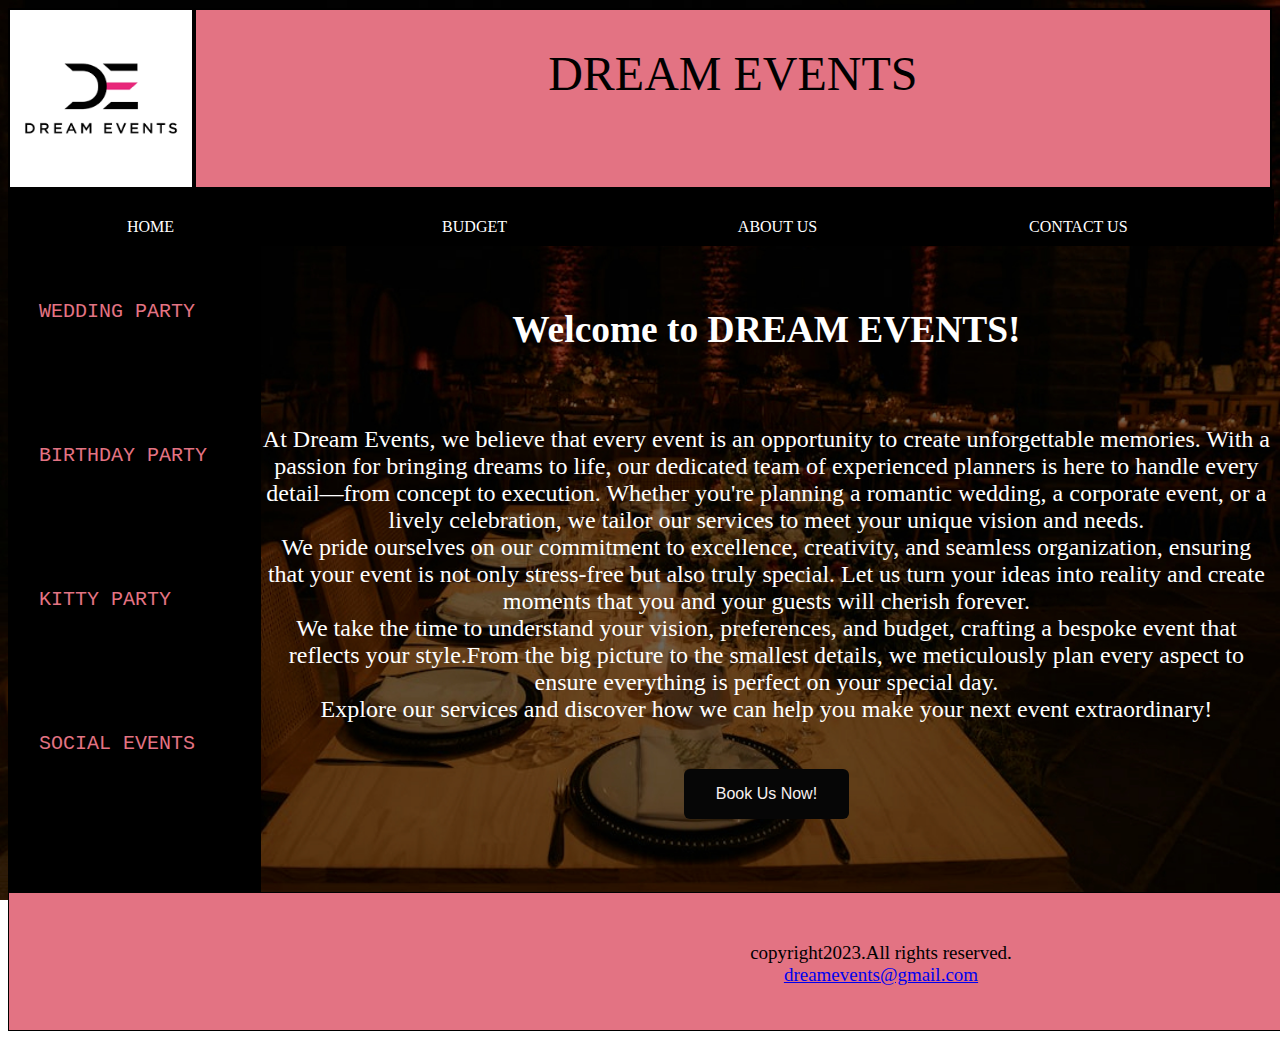
<file: index.html>
<html>
<head>
<title>
new1
</title>

<meta name="viewport" content="width=device-width, initial-scale=1.0">
<style>

div.scrollmenu
 {
  background-color: black;
  overflow: auto;
  white-space:pre;
}

div.scrollmenu a 
{
  display: inline-block;
  color: white;
  text-align: center;
  padding: 10px;
  text-decoration: none;
}

div.scrollmenu a:hover 
{
  background-color:#e37383;
  color:black;
}

div.ABC
 {
  background-color: BLACK;
  overflow: auto;
  white-space: pre;
}

div.ABC a 
{
 
  color: white;
  text-align: center;
  padding: 7px;
  text-decoration: none;
}

div.ABC a:hover 
{
  background-color: gray;
}
footer {
  text-align: center;
  padding-top: 25px;
  padding-left: 240px;
  padding-bottom: 25px;
  padding-right: 22px;
  background-color: #e37383;
  color: Black;
  border:1px solid black;
  width:100%;
  font-size: 19px;
  margin:auto;
}
body {
  background-image: url('party.jpeg');
  background-repeat: no-repeat;
  background-attachment: fixed;
  background-size: 100% 100%;
}
.button {
  background-color: #04AA6D; /* Green */
  border: none;
  color: white;
  padding: 16px 32px;
  text-align: center;
  text-decoration: none;
  display: inline-block;
  font-size: 16px;
  margin: 4px 2px;
  transition-duration: 0.4s;
  cursor: pointer;
}

.button1 {
  background-color: rgb(6, 6, 6); 
  color: rgb(247, 240, 240); 
  border-radius: 6px;
  
}

.button1:hover {
  background-color:#e37383;
  ;
  color: rgb(6, 6, 6);
}
.animated-text {
    animation: fadeIn 5s;
  }
  @keyframes fadeIn {
    from { opacity: 0; }
    to { opacity: 1; }
  }   
</style>
 
</head>
<body>


          
		  <div style="height:100%;width:100%; margin:auto;">
		         
				 
				 <div style="border:2px solid black;background-color:#E37383;height:20%;width:85%;float:right;">
				 <br><br><center><font face= "Luminari" size=10px> DREAM EVENTS  </font> </CENTER>
				 
		          </div>
				  
				  <div style="border:2px solid black;background-color:black;height:20%;width:25%;">
				 <img src="de.png" width=57.5% height=100%>
				  </div>
		   
		          <div style="border:1px solid black;background-color:YELLOW;height:5%;width:100%;">
				  
<div class="scrollmenu"> 
<a class="active" href="index.html">                           HOME                                  </a><a href="budget.html">                            BUDGET                           </a><a href="aboutus.html">                          ABOUT US                         </a><a href="contact.html">                       CONTACT US                      </a>
</div>				    
			  
				  
				  
                 </DIV>
				 
            <div style=";height:80%;width:80%;float:right;"> 
			<br><br>
			<font size=6 color=white><p> <center><h3 class="animated-text">Welcome to DREAM EVENTS!</h3><br></font><font size=5px color= white>
At Dream Events, we believe that every event is an opportunity to create unforgettable memories. With a passion for bringing dreams to life, our dedicated team of experienced planners is here to handle every detail—from concept to execution. Whether you're planning a romantic wedding, a corporate event, or a lively celebration, we tailor our services to meet your unique vision and needs.
<br>
We pride ourselves on our commitment to excellence, creativity, and seamless organization, ensuring that your event is not only stress-free but also truly special. Let us turn your ideas into reality and create moments that you and your guests will cherish forever.

	<br>
                We take the time to understand your vision, preferences, and budget, crafting a bespoke event that reflects your style.From the big picture to the smallest details, we meticulously plan every aspect to ensure everything is perfect on your special day.
                <br>
Explore our services and discover how we can help you make your next event extraordinary!
</P></font><br>
<button class="button button1" onclick="location.href='contact.html';">Book Us Now!</button>
</center>
            </div>
                
       
        <div CLASS="ABC" style="height:75%;width:20%;">
           <font size=5>
<pre><A HREF="wed.html" class="wed;" style="color:#E37383">  WEDDING PARTY</A></PRE><BR><br>
<PRE><A HREF="birthday.html" style="color:#E37383 ">  BIRTHDAY PARTY</A></PRE><BR><br>
<PRE><A HREF="kitty.html" style="color: #E37383">  KITTY PARTY</A></PRE><BR><br>
<PRE><A HREF="social.html" style="color: #E37383">  SOCIAL EVENTS</A></PRE><BR><br></font>
    </div>

  </div>            
       

<footer>
  <center><p>copyright2023.All rights reserved.<br>
  <a href="#">dreamevents@gmail.com</a></p></center>
</footer>
</div>

</body>

</html>
</file>
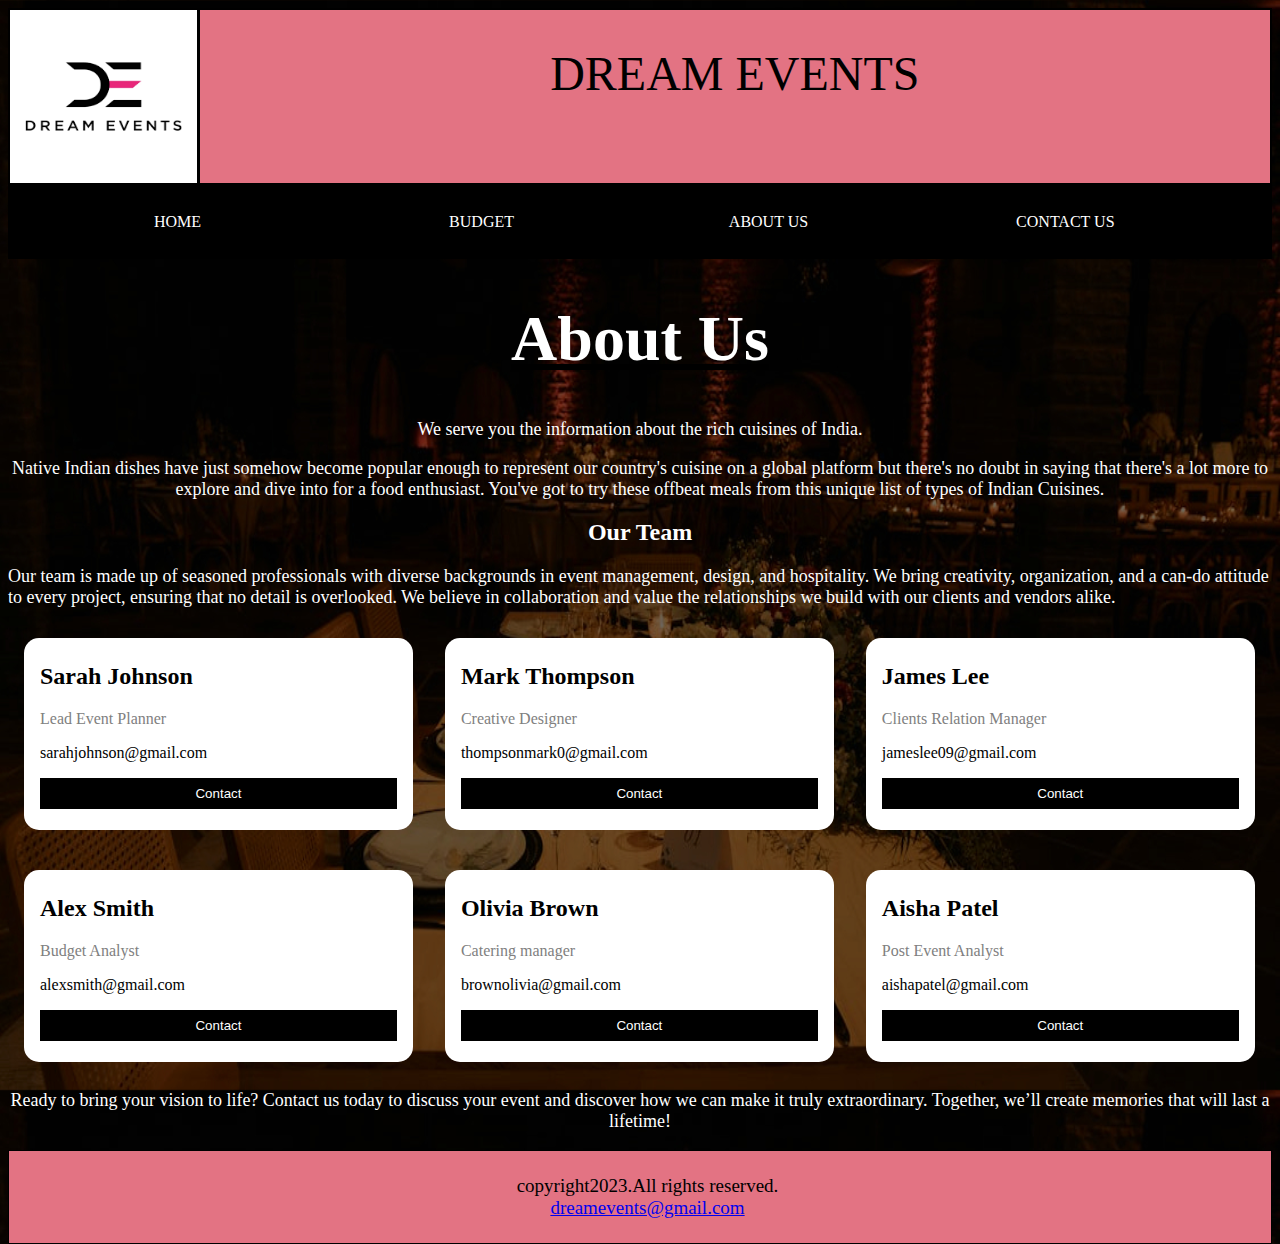
<file: aboutus.html>
<html>
<head>
<meta name="viewport" content="width=device-width, initial-scale=1">
<style>
  div.scrollmenu
 {
  background-color: black;
  overflow: auto;
  white-space: pre;
}

div.scrollmenu a 
{
  display: inline-block;
  color: white;
  text-align: center;
  padding: 10px;
  text-decoration: none;
}

div.scrollmenu a:hover 
{
  background-color:#e37383;
  color:black;
}

footer {
  text-align: center;
  padding-top: 5px;
  padding-left: 20px;
  padding-bottom: 5px;
  padding-right: 5px;
  background-color: #e37383;
  color: Black;
  border:1px solid black;
  width:100%;
  font-size: 19px;
}

html {
  box-sizing: border-box;
}

*, *:before, *:after {
  box-sizing: inherit;
}

.column {
  float: left;
  width: 33.3%;
  margin-bottom: 16px;
  padding: 4px 8px;
}

.card {
  
  margin: 8px;
}



.container {
  padding: 5px 16px;
  border-radius: 15px;
}

.container:hover{
    transform: translateY(-10px); /* Move card up */
   
}
}

.container::after, .row::after {
  content: "";
  clear: both;
  display: table;
}

.title {
  color: grey;
}

.button {
  border: none;
  outline: 0;
  display: inline-block;
  padding: 8px;
  color:white;
  background-color: black;
  text-align: center;
  cursor: pointer;
  width: 100%;
}

.button:hover {
  background-color: grey;
}

@media screen and (max-width: 650px) {
  .column {
    width: 100%;
    display: block;
  }
}
.animated-text {
    animation: fadeIn 5s;
  }
  @keyframes fadeIn {
    from { opacity: 0; }
    to { opacity: 1; }
  }
</style>
</head>
<body style="background-image: url('party.jpeg');background-size: 100% 100%; ">
  <div style=";height:100%;width:100%; margin:auto;">
		         
				 
    <div style="border:2px solid black;background-color:#E37383;height:20%;width:85%;float:right;">
    <br><br><center><font face= "Luminari" size=10px> DREAM EVENTS  </font> </CENTER>
    
         </div>
     
       <div style="border:2px solid black;background-color:black;height:20%;width:25%;">
				 <img src="de.png" width=60% height=100%>
     </div>
  
				  
     <div class="scrollmenu"> 
        <a class="active" href="index.html">                          HOME                                </a><a href="budget.html">                         BUDGET                        </a><a href="feedback.html">                         ABOUT US                       </a><a href="contact.html">                        CONTACT US                       </a>
        </div> 
			
<div class="about-section">
<center><u><font size=6 color=white><h1 class="animated-text">About Us </h1></font></u>
<font color=white size=4px>  <p>We serve you the information about the rich cuisines of India.</p>
  <p>Native Indian dishes have just somehow become popular enough to represent our country's cuisine on a global platform but there's no doubt in saying that there's a lot more to explore and dive into for a food enthusiast.  You've got to try these offbeat meals from this unique list of types of Indian Cuisines.</p>
</div></font>
<font color=white><h2 style="text-align:center" >Our Team</h2></font>
<font color=white size= 4px><p>Our team is made up of seasoned professionals with diverse backgrounds in event management, design, and hospitality. We bring creativity, organization, and a can-do attitude to every project, ensuring that no detail is overlooked. We believe in collaboration and value the relationships we build with our clients and vendors alike.</p></font>
<div class="row" >
  <div class="column">
    <div class="card">
      
      <div class="container" style="background-color:white;">
        <h2>Sarah Johnson </h2>
        <p class="title">Lead Event Planner</p>
        
        <p>sarahjohnson@gmail.com</p>
        <p><button class="button">Contact</button></p>
      </div>
    </div>
  </div>

  <div class="column">
    <div class="card">
     
      <div class="container" style="background-color:white;">
        <h2>Mark Thompson</h2>
        <p class="title">Creative Designer</p>
        
        <p>thompsonmark0@gmail.com</p>
        <p><button class="button">Contact</button></p>
      </div>
    </div>
  </div>
  
  <div class="column">
    <div class="card">
    
      <div class="container" style="background-color:white;">
        <h2>James Lee</h2>
        <p class="title">Clients Relation Manager</p>
        
        <p>jameslee09@gmail.com</p>
        <p><button class="button">Contact</button></p>
      </div>
    </div>
  </div>
    <div class="column">
    <div class="card">
     
      <div class="container" style="background-color:white;">
        <h2>Alex Smith</h2>
        <p class="title">Budget Analyst</p>
        
        <p>alexsmith@gmail.com</p>
        <p><button class="button">Contact</button></p>
      </div>
    </div>
  </div>
    <div class="column">
    <div class="card">
     
      <div class="container" style="background-color:white;">
        <h2>Olivia Brown</h2>
        <p class="title">Catering manager</p>
        
        <p>brownolivia@gmail.com</p>
        <p><button class="button">Contact</button></p>
      </div>
    </div>
  </div>
    <div class="column">
    <div class="card">
     
      <div class="container" style="background-color:white;">
        <h2>Aisha Patel</h2>
        <p class="title">Post Event Analyst</p>
        
        <p>aishapatel@gmail.com</p>
        <p><button class="button">Contact</button></p>
      </div>
    </div>
  </div>
  <center><font color="white" size="4px"><p>Ready to bring your vision to life? Contact us today to discuss your event and discover how we can make it truly extraordinary. Together, we’ll create memories that will last a lifetime!

  </p></font></center>
    
</div>
<footer>
  <font color="black"> <p>copyright2023.All rights reserved.<br></font>
   <a href="#">dreamevents@gmail.com</a></p>
 </footer>
 </div>
</body>
</html>
</file>
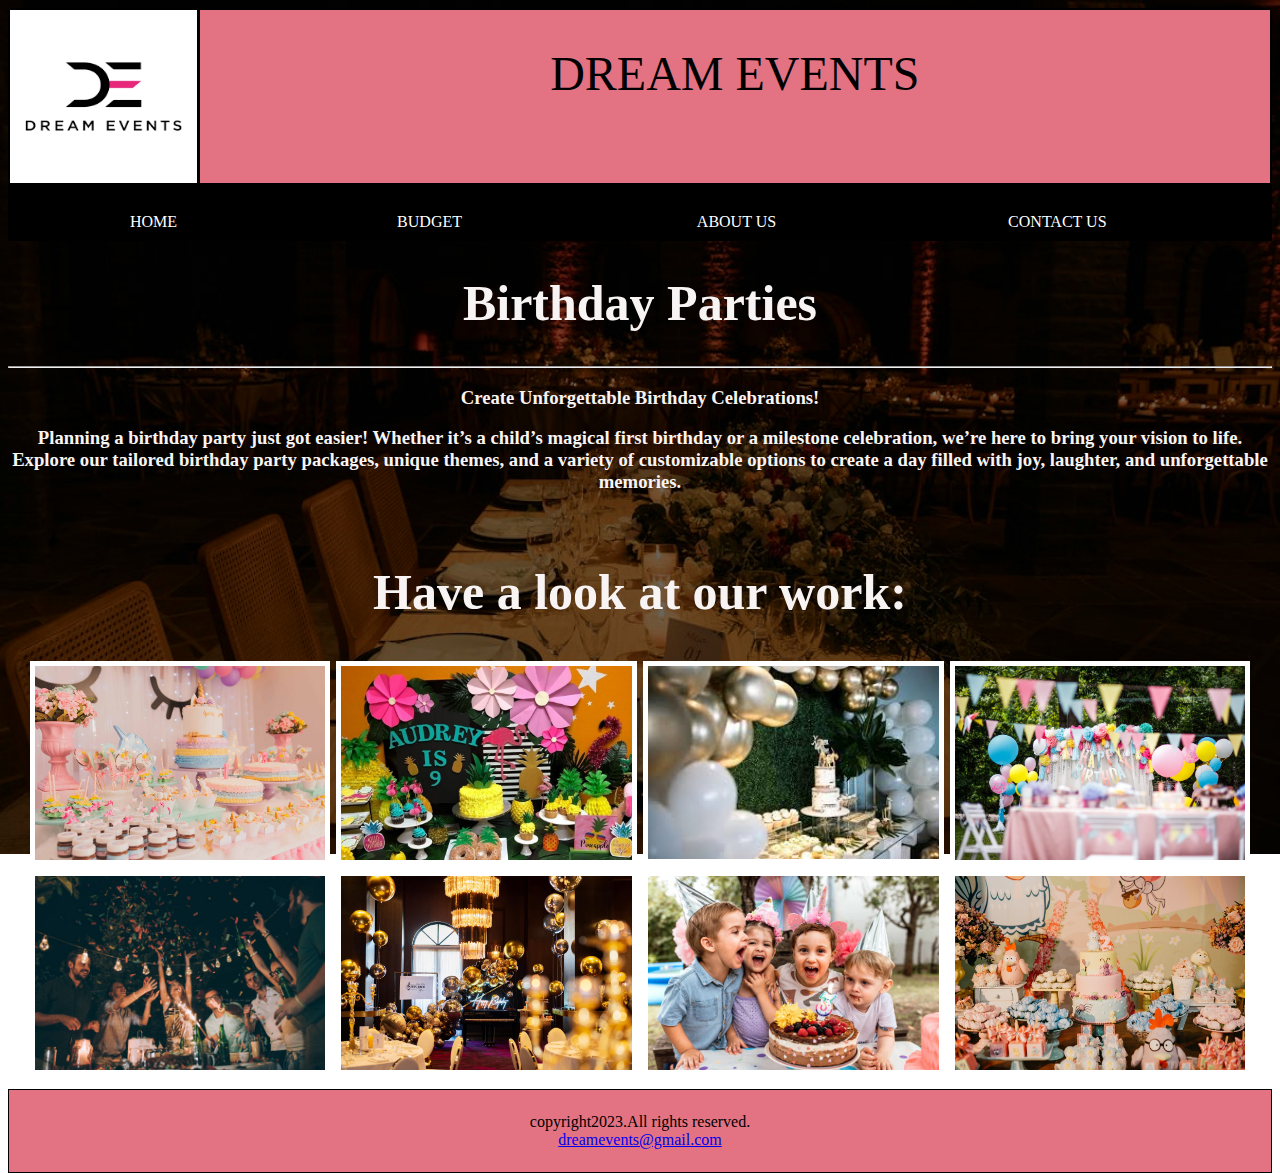
<file: birthday.html>
<html>
<head>
<title>
new1
</title>
<meta name="viewport" content="width=device-width, initial-scale=1">
<style>
div.scrollmenu
 {
  background-color: black;
  overflow: auto;
  white-space: pre;
}

div.scrollmenu a 
{
  display: inline-block;
  color: white;
  text-align: center;
  padding: 10px;
  text-decoration: none;
}

div.scrollmenu a:hover 
{
  background-color: #e37383;
  color:black;
}

footer {
  text-align: center;
  padding: 7px;
  background-color: #E37383;
  color: Black;
  border:1px solid black;
  width:100%;
}
body {
  background-image: url('party.jpeg');
  background-repeat: no-repeat;
  background-attachment: fixed;
  background-size: 100%;
}
* {
  box-sizing: border-box;
}


/* Center website */
.main {
  max-width: 100%;
  margin: auto;
}

h1 {
  font-size: 50px;
  word-break: break-all;
  color: #f9f4f4;
}

h3{
    color:#f9f4f4;
    text-align: center;
}

.row {
  margin: 8px -16px;
}

/* Add padding BETWEEN each column */
.row,
.row > .column {
  padding: 3px;
}

/* Create four equal columns that floats next to each other */
.column {
  float: left;
  width: 25%;
}

/* Clear floats after rows */ 
.row:after {
  content: "";
  display: table;
  clear: both;
}

/* Content */
.content {
  background-color: white;
  padding: 5px;
  transition: transform 0.2s; /* Animation */
}
.content:hover
{
  opacity: 0.9;
  transform: scale(1.2); /* (120% zoom - Note: if the zoom is too large, it will go outside of the viewport) */
}

/* Responsive layout - makes a two column-layout instead of four columns */
@media screen and (max-width: 900px) {
  .column {
    width: 50%;
  }
}

/* Responsive layout - makes the two columns stack on top of each other instead of next to each other */
@media screen and (max-width: 600px) {
  .column {
    width: 100%;
  }

  .animated-text {
    animation: fadeIn 5s;
  }
  @keyframes fadeIn {
    from { opacity: 0; }
    to { opacity: 1; }
  }

</style>
 
</head>
<body>

  <div style=";height:100%;width:100%; margin:auto;">
		         
				 
    <div style="border:2px solid black;background-color:#E37383;height:20%;width:85%;float:right;">
    <br><br><center><font face= "Luminari" size=10px> DREAM EVENTS  </font> </CENTER>
    
         </div>
     
       <div style="border:2px solid black;background-color:black;height:20%;width:25%;">
				 <img src="de.png" width=60% height=100%>
     </div>
  
				  
<div class="scrollmenu"> 
<a class="active" href="index.html">                            HOME                         </a><a href="budget.html">                         BUDGET                         </a><a href="aboutus.html">                             ABOUT US                            </a><a href="contact.html">                         CONTACT US                          </a>
</div>				  
			

<!-- MAIN (Center website) -->
<div class="main" style ="width:100%;">

<center><h1 class="animated-text">Birthday Parties</h1></center>
<hr>
<h3>Create Unforgettable Birthday Celebrations!</h3>
<h3><p>Planning a birthday party just got easier! Whether it’s a child’s magical first birthday or a milestone celebration, we’re here to bring your vision to life. Explore our tailored birthday party packages, unique themes, and a variety of customizable options to create a day filled with joy, laughter, and unforgettable memories.
</p></h3></div><br>

<center><h1>Have a look at our work: </h1>    </center>
<!-- Portfolio Gallery Grid -->
<center><div style="width:95%;">
<div class="row">
  <div class="column">
    <div class="content">
      <img src="b1.jpeg"  style="width:100%">
      
     
    </div>
  </div>
  <div class="column">
    <div class="content">
      <img src="bb2.jpg"  style="width:100%">
      
    
    </div>
  </div>
  <div class="column">
    <div class="content">
      <img src="bb3.jpeg" style="width:100%">
      
 
    </div>
  </div>
  <div class="column">
    <div class="content">
      <img src="bb4.jpeg"  style="width:100%">
      
     
    </div>
  </div>
  <div class="column">
    <div class="content">
      <img src="b5.jpg"  style="width:100%">
     
    </div>
  </div>
  <div class="column">
    <div class="content">
      <img src="bbb.jpg"  style="width:100%">
      
     
    </div>
  </div>
  <div class="column">
    <div class="content">
      <img src="bb5.jpg"  style="width:100%">
      
      
    </div>
  </div>
  <div class="column">
    <div class="content">
      <img src="b2.jpeg" style="width:100%">
      
     
    </div>
  </div>
  </div>
</div>
</center>
<footer>
  <p>copyright2023.All rights reserved.<br>
  <a href="#">dreamevents@gmail.com</a></p>
</footer>
</div>

</body>

</html>
</file>
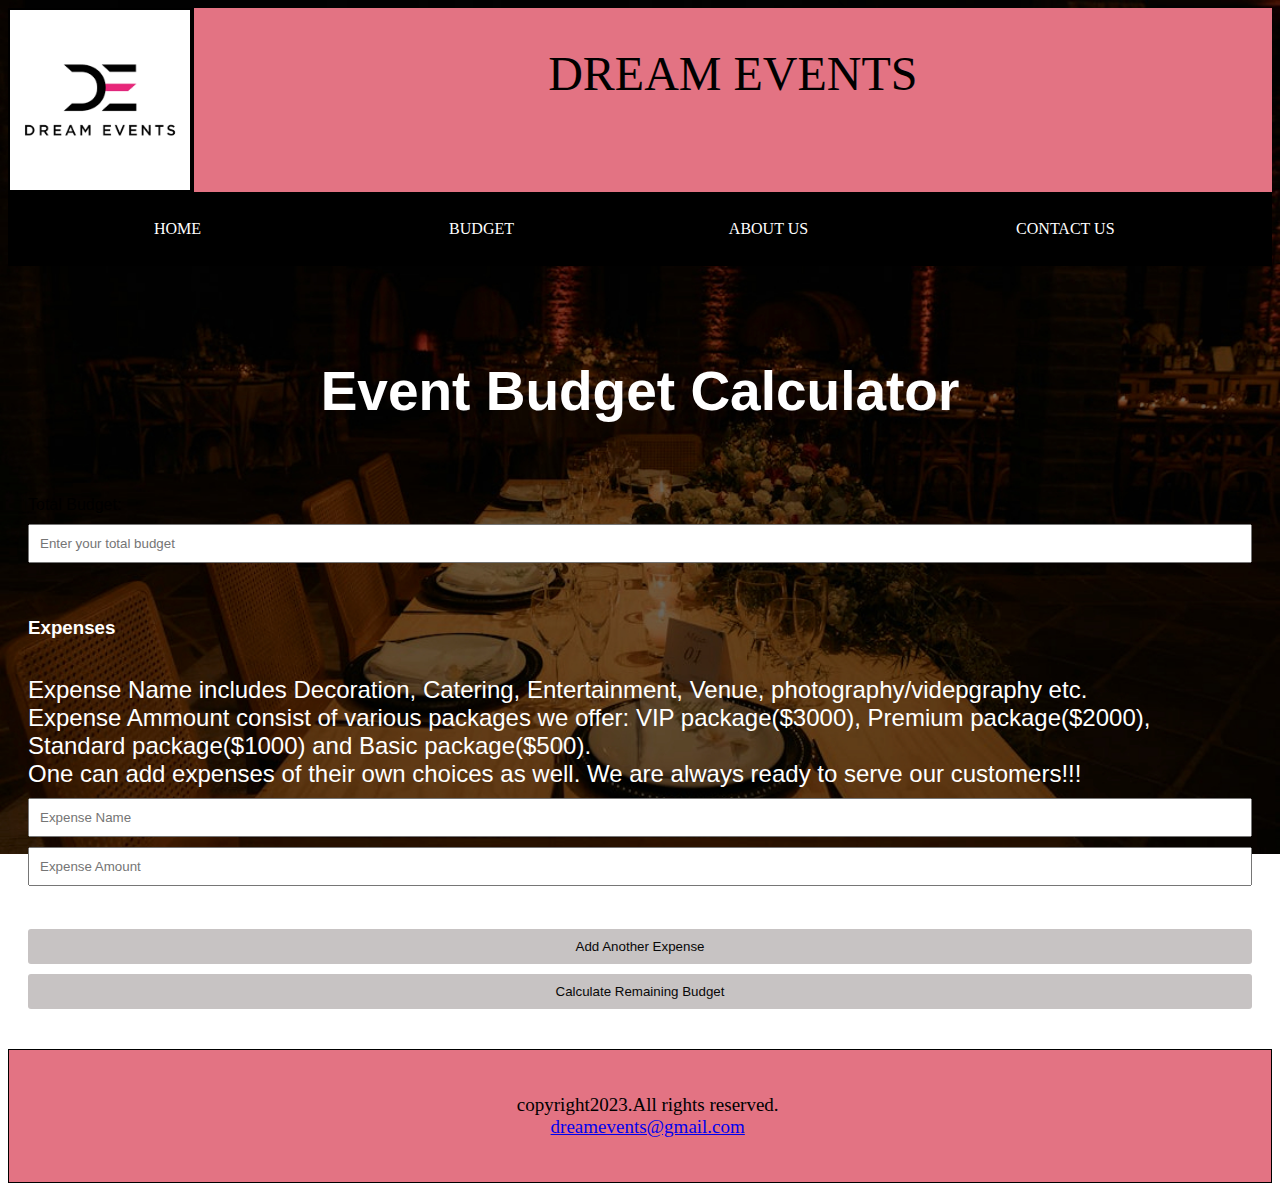
<file: budget.html>
<html>
<head>
<title>
new1
</title>
<link rel="stylesheet" href="style.css">
<meta name="viewport" content="width=device-width, initial-scale=1">
<style>
div.scrollmenu
 {
  background-color: black;
  overflow: auto;
  white-space: pre;
}

div.scrollmenu a 
{
  display: inline-block;
  color: white;
  text-align: center;
  padding: 10px;
  text-decoration: none;
}

div.scrollmenu a:hover 
{
  background-color:#e37383;
  color:black;
}

footer {
  text-align: center;
  padding-top: 25px;
  padding-left: 20px;
  padding-bottom: 25px;
  padding-right: 5px;
  background-color: #e37383;
  color: Black;
  border:1px solid black;
  width:97.9%;
  font-size: 19px;
  
}
body {
min-height: 100vh;
  background-image: url('party.jpeg');
  background-repeat: no-repeat;
  background-attachment: fixed;
  background-size: 100%;
  display: flex;
    flex-direction: column;
}
.expen {
            font-family: Arial, sans-serif;
            margin:  30px;
			padding: 20px 20px 20px;
        }
        input, button {
            margin-top: 10px;
            width: 100%;
            padding: 10px;
            box-sizing: border-box;
        }
        .result {
            margin-top: 20px;
            font-weight: bold;
        }
        .expense-group {
            margin-bottom: 15px;
        }
        h1{
            color: white;
			font-size: 55px;
        }
        h3{
            color: white;
        }
        p{
            color: white;
        }
        .button1 {
  background-color: rgb(199, 195, 195); 
  color: rgb(8, 8, 8); 
  transition: 0.5s;
  border-style: none;
  border-radius: 3px;
  
}

.button1:hover {
  background-color:#1b1617;
  ;
  color: rgb(206, 204, 204);
}

.animated-text {
    animation: fadeIn 5s;
  }
  @keyframes fadeIn {
    from { opacity: 0; }
    to { opacity: 1; }
  }

</style>
 
</head>
<body>

  <div style=";height:100%;width:100%; margin:auto;">
		         
				 
    <div style="border:2px solid #e37383 ;background-color:#E37383;height:20%;width:85%;float:right;">
    <br><br><center><font face= "Luminari" size=10px> DREAM EVENTS  </font> </CENTER>
    
         </div>
     
       <div style="border:2px solid black;background-color:black;height:20%;width:25%;">
				 <img src="de.png" width=57% height=100%>
     </div>
  
				  
     <div class="scrollmenu"> 
        <a class="active" href="index.html">                          HOME                                </a><a href="budget.html">                         BUDGET                        </a><a href="aboutus.html">                         ABOUT US                       </a><a href="contact.html">                        CONTACT US                       </a>
        </div> 
			<br>

<div class="expen" style="height:auto; margin:auto";><br>
<center><h1 class="animated-text">Event Budget Calculator</h1></center><br><br>
    <label for="total-budget">Total Budget:</label><br>
    <input type="number" id="total-budget" placeholder="Enter your total budget">
    <br><br><br>
    <h3>Expenses</h3><br>
    <font size="5px" color="white">Expense Name includes Decoration, Catering, Entertainment, Venue, photography/videpgraphy etc.
        <br> 
        Expense Ammount consist of various packages we offer: VIP package($3000), Premium package($2000), Standard package($1000) and Basic package($500).
        <br> One can add expenses of their own choices as well. We are always ready to serve our customers!!!
    </font><br>
    
    <div id="expenses">
        <div class="expense-group">
            <input type="text" placeholder="Expense Name" class="expense-name"><br>
            <input type="number" placeholder="Expense Amount" class="expense-amount">
        </div>
    </div>
	<br>
    <button class="button1" onclick="addExpense()">Add Another Expense</button>
    <br>
    <button class="button1" onclick="calculateBudget()">Calculate Remaining Budget</button>

    <div class="result" id="result"></div>

    <script>
        function addExpense() {
            const expensesDiv = document.getElementById('expenses');
            const expenseGroup = document.createElement('div');
            expenseGroup.classList.add('expense-group');
            expenseGroup.innerHTML = `
                <input type="text" placeholder="Expense Name" class="expense-name">
                <input type="number" placeholder="Expense Amount" class="expense-amount">
            `;
            expensesDiv.appendChild(expenseGroup);
        }

        function calculateBudget() {
            const totalBudget = parseFloat(document.getElementById('total-budget').value);
            const expenseInputs = document.querySelectorAll('.expense-group');
            let totalExpenses = 0;

            expenseInputs.forEach(group => {
                const expenseAmount = parseFloat(group.querySelector('.expense-amount').value);
                if (!isNaN(expenseAmount)) {
                    totalExpenses += expenseAmount;
                }
            });

            const remainingBudget = totalBudget - totalExpenses;
            const resultDiv = document.getElementById('result');

            resultDiv.innerHTML = `<p>Total Budget: $${totalBudget.toFixed(2)}</p>
                                   <p>Total Expenses: $${totalExpenses.toFixed(2)}</p>
                                   <p>Remaining Budget: $${remainingBudget.toFixed(2)}</p>`;

            if (remainingBudget < 0) {
                resultDiv.innerHTML += '<p style="color: red;">You are over budget!</p>';
            } else if (remainingBudget === 0) {
                resultDiv.innerHTML += '<p style="color: orange;">You are exactly at your budget limit.</p>';
            } else {
                resultDiv.innerHTML += '<p style="color: green;">You have some budget left to allocate!</p>';
            }
        }
    </script></div>


<footer>
 <font color="black"> <p>copyright2023.All rights reserved.<br></font>
  <a href="#">dreamevents@gmail.com</a></p>
</footer>
</div>

</body>

</html>
</file>
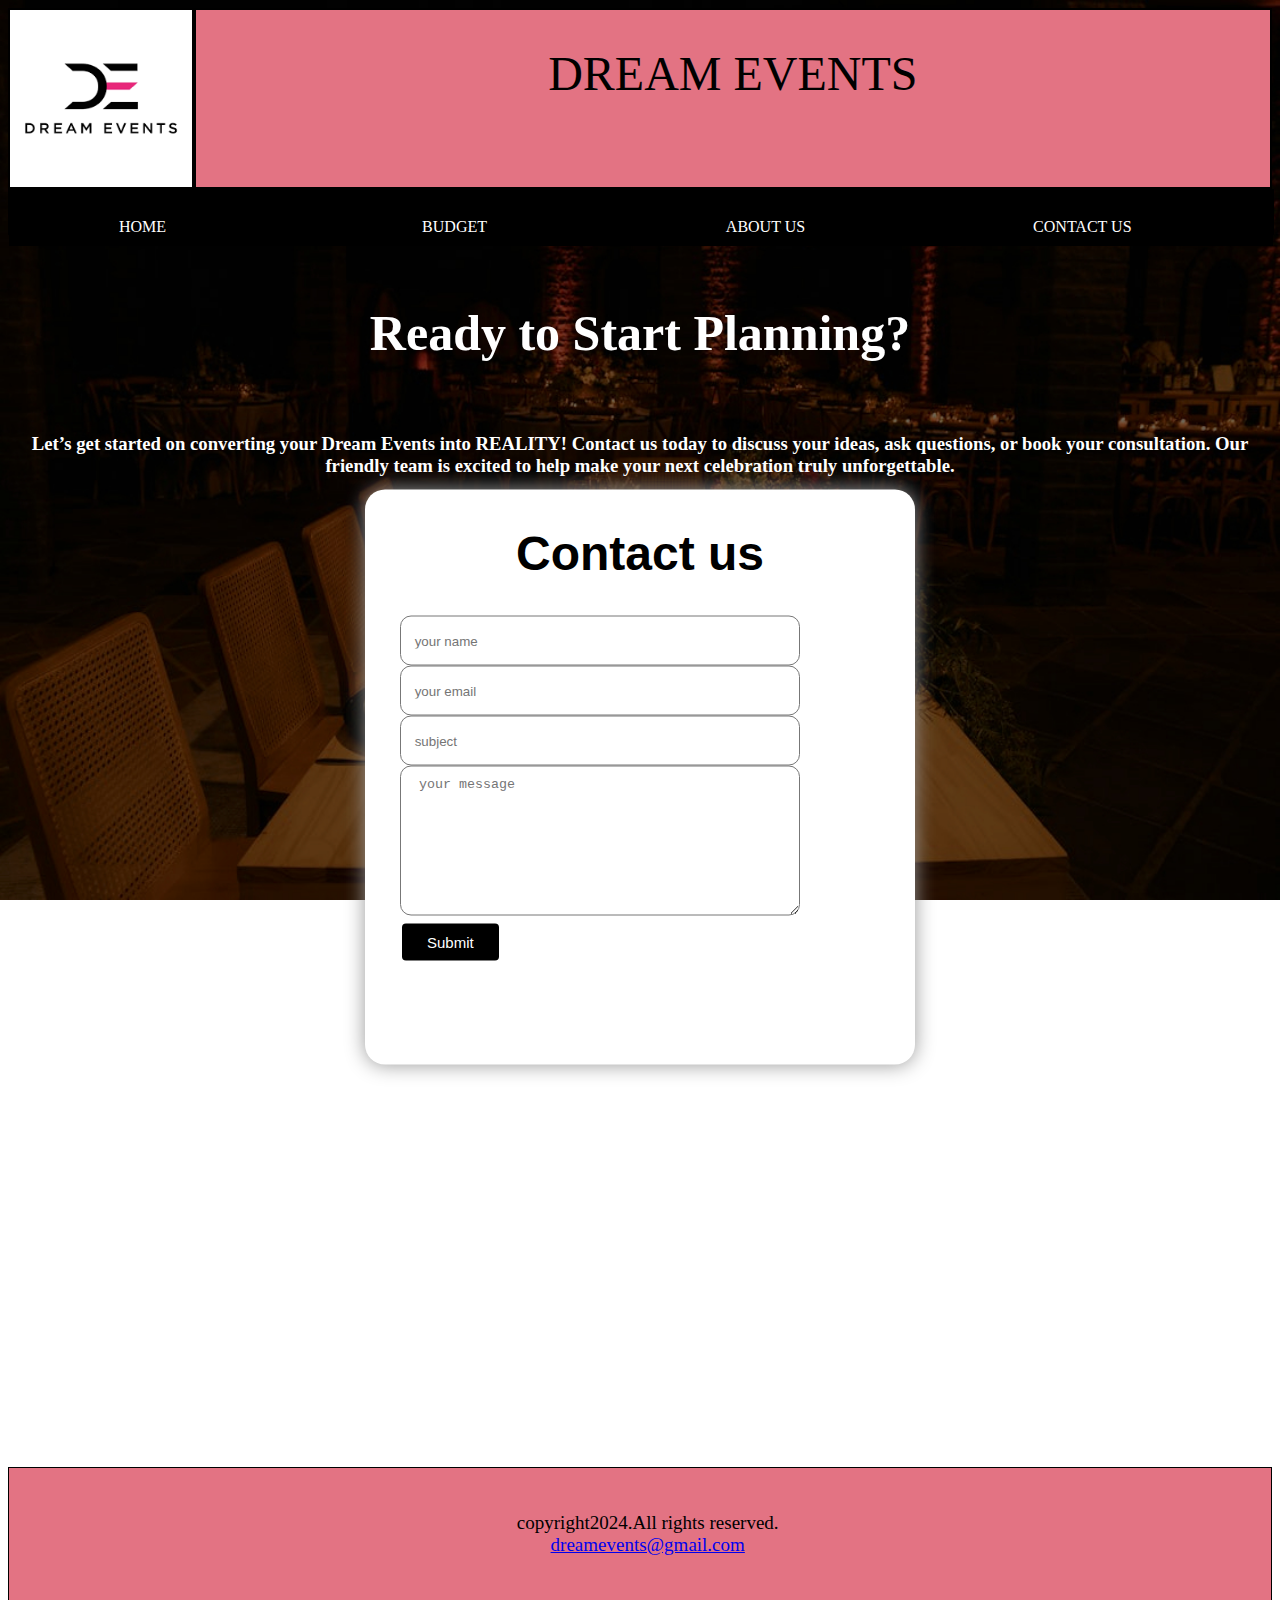
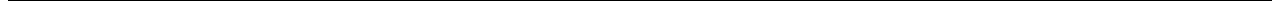
<file: contact.html>
<html>
<head>
<title> contact form design </title>
<link rel="stylesheet" href="style.css">
<style>
body 
{
  background-image: url('party.jpeg');
  background-repeat: no-repeat;
  background-attachment: fixed;
  background-size: 100% 100%;
}
div.scrollmenu
 {
  background-color: black;
  overflow: auto;
  white-space: pre;
}

div.scrollmenu a 
{
  display: inline-block;
  color: white;
  text-align: center;
  padding: 10px;
  text-decoration: none;
}

div.scrollmenu a:hover 
{
  background-color:#e37383;
  color:black;
}

div.ABC
 {
  background-color: BLACK;
  overflow: auto;
  white-space: pre;
}

div.ABC a 
{
 
  color: white;
  text-align: center;
  padding: 7px;
  text-decoration: none;
}

div.ABC a:hover 
{
  background-color: gray;
}
footer {
  text-align: center;
  padding-top: 25px;
  padding-left: 20px;
  padding-bottom: 25px;
  padding-right: 5px;
  background-color: #e37383;
  color: Black;
  border:1px solid black;
  width:97.9%;
  font-size: 19px;
}
.animated-text {
    animation: fadeIn 5s;
	font-size: 50px;
  }
  @keyframes fadeIn {
    from { opacity: 0; }
    to { opacity: 1; }
  }
</style>
<script>
  function myFunction() {
    document.getElementById("demo").innerHTML = "Thank you for contacting us!!";
  }
  </script>

</head>
<body>
  <div style=";height:100%;width:100%; margin:auto;">
		         
				 
    <div style="border:2px solid black;background-color:#E37383;height:20%;width:85%;float:right;">
    <br><br><center><font face= "Luminari" size=10px> DREAM EVENTS  </font> </CENTER>
    
         </div>
     
     <div style="border:2px solid black;background-color:black;height:20%;width:25%;">
    <img src="de.png" width=57.5% height=100%>
     </div>
  
         <div style="border:1px solid black;background-color:YELLOW;height:5%;width:100%;">
     
<div class="scrollmenu"> 
<a class="active" href="index.html">                         HOME                                </a><a href="budget.html">                           BUDGET                          </a><a href="aboutus.html">                             ABOUT US                           </a><a href="contact.html">                         CONTACT US                         </a>
</div>				    
   </DIV><br><br>
 <center><font color="white">  <h1 class="animated-text">Ready to Start Planning?</h1>
<br>
   <div style="width=90%;"><h3> Let’s get started on converting your Dream Events into REALITY! Contact us today to discuss your ideas, ask questions, or book your consultation. Our friendly team is excited to help make your next celebration truly unforgettable.</h3>
</font></center></div>
  </div>

  
<div class="contact-box">
<br><br>
<font size=10> <b><center> Contact us </center> </font></b>
<form action="">
<input type="text" id="name" class="input-field" placeholder=" your name">
<input type="email" id="mail" class="input-field" placeholder=" your email">
<input type="text" id="sub" class="input-field" placeholder=" subject">
<textarea class="input-field textarea-field" id="mes" placeholder=" your message"></textarea>

<input type="submit" class="button" id="button" onclick="myFunction()"><br>
<p id="demo"></p>

</form>
<script>
        document.addEventListener(
              'DOMContentLoaded', () => {
            document.getElementById('button').
                addEventListener('click', function () {
                    alert('Form submitted!');
               
               
          });
          document.getElementById('name').value = '';
            document.getElementById('mail').value = '';
            document.getElementById('sub').value = '';
            document.getElementById('mes').value = '';
        });
    </script>
</div>



<footer>
  <p>copyright2024.All rights reserved.<br>
  <a href="#">dreamevents@gmail.com</a></p>
</footer>
</div></div>
 </body> 
</html>
</file>
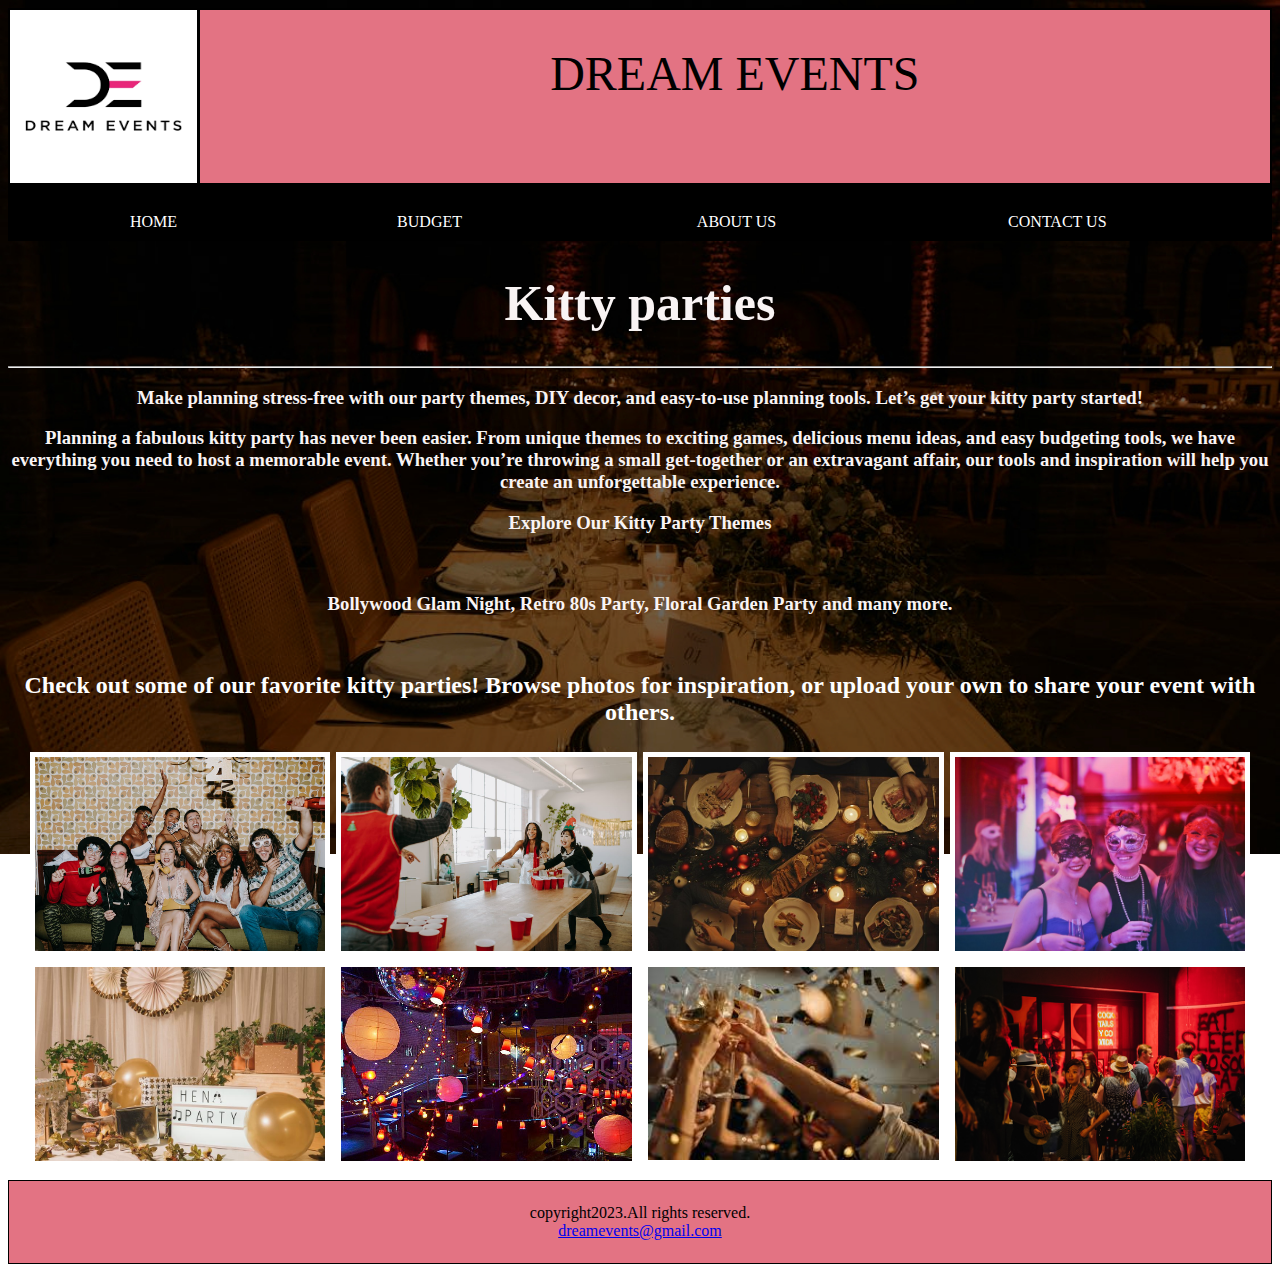
<file: kitty.html>
<html>
<head>
<title>
new1
</title>
<meta name="viewport" content="width=device-width, initial-scale=1;">
<style>
div.scrollmenu
 {
  background-color: black;
  overflow: auto;
  white-space: pre;
}

div.scrollmenu a 
{
  display: inline-block;
  color: white;
  text-align: center;
  padding: 10px;
  text-decoration: none;
}

div.scrollmenu a:hover 
{
  background-color: #e37383;
  color:black;
}

footer {
  text-align: center;
  padding: 7px;
  background-color: #E37383;
  color: Black;
  border:1px solid black;
  width:100%;
}
body {
  background-image: url('party.jpeg');
  background-repeat: no-repeat;
  background-attachment: fixed;
  background-size: 100%;
}
* {
  box-sizing: border-box;
}


/* Center website */
.main {
  max-width: 100%;
  margin: auto;
}

h1 {
  font-size: 50px;
  word-break: break-all;
  color: #f9f4f4;
}

h3{
    color:#f9f4f4;
    text-align: center;
}
h2{
    color:white;
}
.row {
  margin: 8px -16px;
}

/* Add padding BETWEEN each column */
.row,
.row > .column {
  padding: 3px;
}

/* Create four equal columns that floats next to each other */
.column {
  float: left;
  width: 25%;
}

/* Clear floats after rows */ 
.row:after {
  content: "";
  display: table;
  clear: both;
}

/* Content */
.content {
  background-color: white;
  padding: 5px;
  transition: transform 0.2s; /* Animation */
}
.content:hover
{
  opacity: 0.9;
  transform: scale(1.2); /* (120% zoom - Note: if the zoom is too large, it will go outside of the viewport) */
}

/* Responsive layout - makes a two column-layout instead of four columns */
@media screen and (max-width: 900px) {
  .column {
    width: 50%;
  }
}

/* Responsive layout - makes the two columns stack on top of each other instead of next to each other */
@media screen and (max-width: 600px) {
  .column {
    width: 100%;
  }

  .animated-text {
    animation: fadeIn 5s;
  }
  @keyframes fadeIn {
    from { opacity: 0; }
    to { opacity: 1; }
  }

</style>
 
</head>
<body>

  <div style=";height:100%;width:100%; margin:auto;">
		         
				 
    <div style="border:2px solid black;background-color:#E37383;height:20%;width:85%;float:right;">
    <br><br><center><font face= "Luminari" size=10px> DREAM EVENTS  </font> </CENTER>
    
         </div>
     
       <div style="border:2px solid black;background-color:black;height:20%;width:25%;">
				 <img src="de.png" width=60% height=100%>
     </div>
  
				  
<div class="scrollmenu"> 
<a class="active" href="index.html">                            HOME                         </a><a href="budget.html">                         BUDGET                         </a><a href="aboutus.html">                             ABOUT US                            </a><a href="contact.html">                         CONTACT US                          </a>
</div>				  
			

<!-- MAIN (Center website) -->
<div class="main" style ="width:100%;">

<center><h1 class="animated-text">Kitty parties</h1></center>
<hr>
<h3>Make planning stress-free with our party themes, DIY decor, and easy-to-use planning tools. Let’s get your kitty party started!</h3>
<h3><p>Planning a fabulous kitty party has never been easier. From unique themes to exciting games, delicious menu ideas, and easy budgeting tools, we have everything you need to host a memorable event. Whether you’re throwing a small get-together or an extravagant affair, our tools and inspiration will help you create an unforgettable experience.
<p>Explore Our Kitty Party Themes</p><br>
<p>Bollywood Glam Night, Retro 80s Party, Floral Garden Party and many more.</p>
</p></h3></div><br>

<center><h2>Check out some of our favorite kitty parties! Browse photos for inspiration, or upload your own to share your event with others. </h2>    </center>
<!-- Portfolio Gallery Grid -->
<center><div style="width:95%;">
  <div class="row">
  <div class="column">
    <div class="content">
      <img src="k3.jpeg"  style="width:100%">
      
     
    </div>
  </div>
  <div class="column">
    <div class="content">
      <img src="k4.jpeg"  style="width:100%">
      
    
    </div>
  </div>
  <div class="column">
    <div class="content">
      <img src="k5.jpg" style="width:100%">
      
 
    </div>
  </div>
  <div class="column">
    <div class="content">
      <img src="k6.jpg"  style="width:100%">
      
     
    </div>
  </div>
  <div class="column">
    <div class="content">
      <img src="k7.jpg"  style="width:100%">
     
    </div>
  </div>
  <div class="column">
    <div class="content">
      <img src="k8.jpg"  style="width:100%">
      
     
    </div>
  </div>
  <div class="column">
    <div class="content">
      <img src="kk.jpeg"  style="width:100%">
      
      
    </div>
  </div>
  <div class="column">
    <div class="content">
      <img src="kk.png" style="width:100%">
      
     
    </div>
  </div>
  </div>

  </div>
<footer>
  <p>copyright2023.All rights reserved.<br>
  <a href="#">dreamevents@gmail.com</a></p>
</footer>
</div>

</body>

</html>
</file>
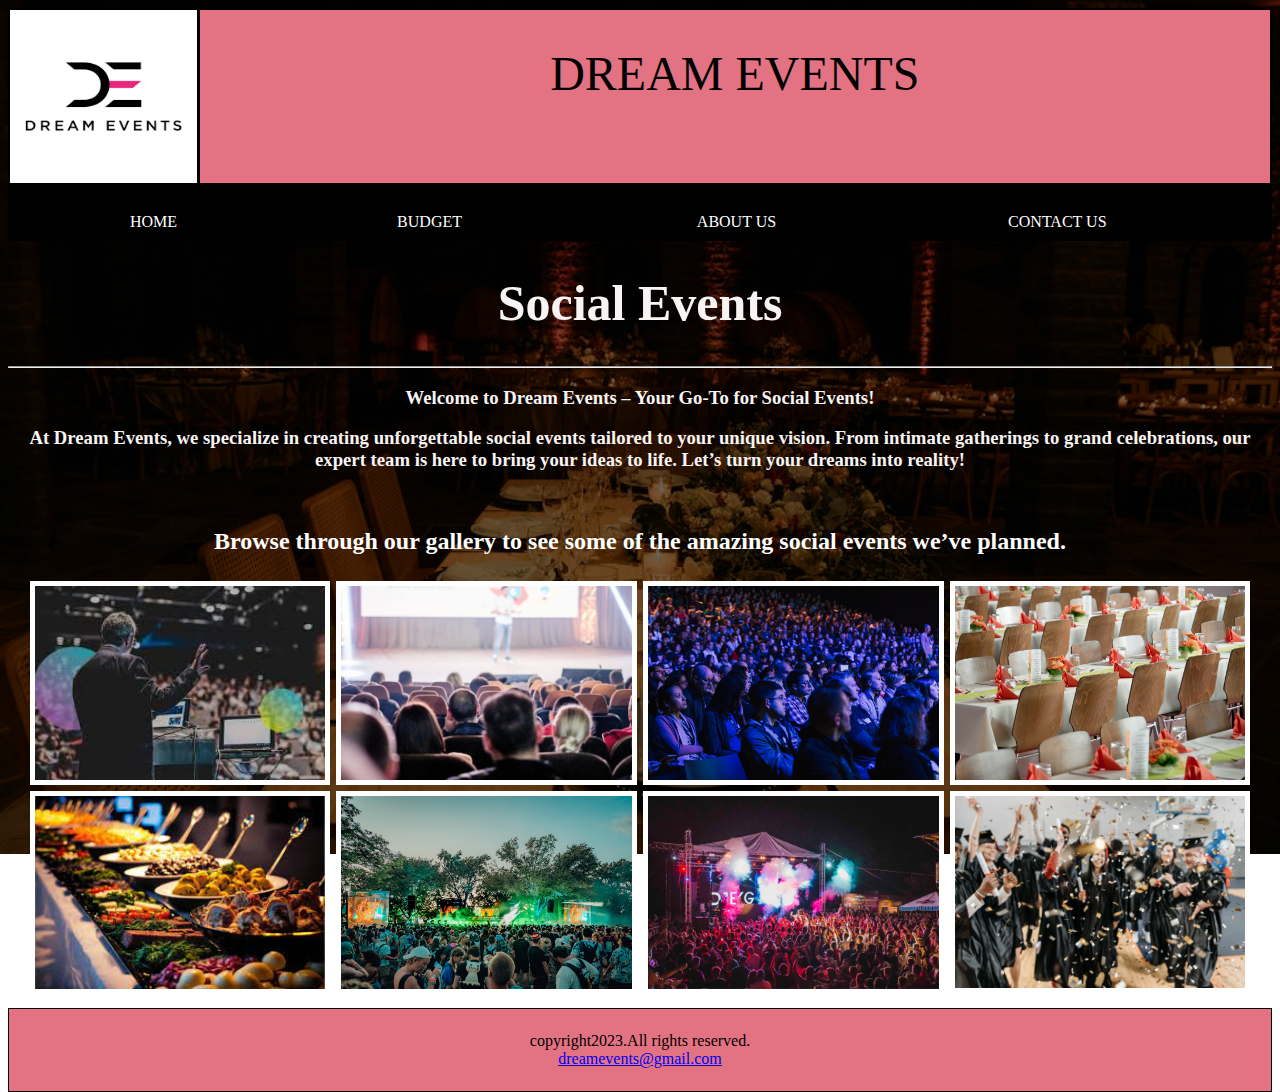
<file: social.html>
<html>
<head>
<title>
new1
</title>
<meta name="viewport" content="width=device-width, initial-scale=1;">
<style>
div.scrollmenu
 {
  background-color: black;
  overflow: auto;
  white-space: pre;
}

div.scrollmenu a 
{
  display: inline-block;
  color: white;
  text-align: center;
  padding: 10px;
  text-decoration: none;
}

div.scrollmenu a:hover 
{
  background-color: #e37383;
  color:black;
}

footer {
  text-align: center;
  padding: 7px;
  background-color: #E37383;
  color: Black;
  border:1px solid black;
  width:100%;
}
body {
  background-image: url('party.jpeg');
  background-repeat: no-repeat;
  background-attachment: fixed;
  background-size: 100%;
}
* {
  box-sizing: border-box;
}


/* Center website */
.main {
  max-width: 100%;
  margin: auto;
}

h1 {
  font-size: 50px;
  word-break: break-all;
  color: #f9f4f4;
}

h3{
    color:#f9f4f4;
    text-align: center;
}
h2{
  color:white;
}

.row {
  margin: 8px -16px;
}

/* Add padding BETWEEN each column */
.row,
.row > .column {
  padding: 3px;
}

/* Create four equal columns that floats next to each other */
.column {
  float: left;
  width: 25%;
}

/* Clear floats after rows */ 
.row:after {
  content: "";
  display: table;
  clear: both;
}

/* Content */
.content {
  background-color: white;
  padding: 5px;
  transition: transform 0.2s; /* Animation */
}
.content:hover
{
  opacity: 0.9;
  transform: scale(1.2); /* (120% zoom - Note: if the zoom is too large, it will go outside of the viewport) */
}

/* Responsive layout - makes a two column-layout instead of four columns */
@media screen and (max-width: 900px) {
  .column {
    width: 50%;
  }
}

/* Responsive layout - makes the two columns stack on top of each other instead of next to each other */
@media screen and (max-width: 600px) {
  .column {
    width: 100%;
  }

  .animated-text {
    animation: fadeIn 5s;
  }
  @keyframes fadeIn {
    from { opacity: 0; }
    to { opacity: 1; }
  }

</style>
 
</head>
<body>

  <div style=";height:100%;width:100%; margin:auto;">
		         
				 
    <div style="border:2px solid black;background-color:#E37383;height:20%;width:85%;float:right;">
    <br><br><center><font face= "Luminari" size=10px> DREAM EVENTS  </font> </CENTER>
    
         </div>
     
       <div style="border:2px solid black;background-color:black;height:20%;width:25%;">
				 <img src="de.png" width=60% height=100%>
     </div>
  
				  
<div class="scrollmenu"> 
<a class="active" href="index.html">                            HOME                         </a><a href="budget.html">                         BUDGET                         </a><a href="aboutus.html">                             ABOUT US                            </a><a href="contact.html">                         CONTACT US                          </a>
</div>				  
			

<!-- MAIN (Center website) -->
<div class="main" style ="width:100%;">

<center><h1 class="animated-text">Social Events</h1></center>
<hr>
<h3>Welcome to Dream Events – Your Go-To for Social Events!</h3>
<h3><p>
  At Dream Events, we specialize in creating unforgettable social events tailored to your unique vision. From intimate gatherings to grand celebrations, our expert team is here to bring your ideas to life. Let’s turn your dreams into reality!
</p></h3></div><br>

<center><h2>Browse through our gallery to see some of the amazing social events we’ve planned. </h2>    </center>
<!-- Portfolio Gallery Grid -->
<center><div style="width:95%;">
<div class="row">
  <div class="column">
    <div class="content">
      <img src="s2.jpeg"  style="width:100%">
      
     
    </div>
  </div>
  <div class="column">
    <div class="content">
      <img src="s3.jpg"  style="width:100%">
      
    
    </div>
  </div>
  <div class="column">
    <div class="content">
      <img src="s4.jpg" style="width:100%">
      
 
    </div>
  </div>
  <div class="column">
    <div class="content">
      <img src="s6.jpg"  style="width:100%">
      
     
    </div>
  </div>
  <div class="column">
    <div class="content">
      <img src="s7.jpeg"  style="width:100%">
     
    </div>
  </div>
  <div class="column">
    <div class="content">
      <img src="ss2.jpg"  style="width:100%">
      
     
    </div>
  </div>
  <div class="column">
    <div class="content">
      <img src="ss3.jpg"  style="width:100%">
      
      
    </div>
  </div>
  <div class="column">
    <div class="content">
      <img src="ss4.jpg" style="width:100%">
      
     
    </div>
  </div></div>
</div>
</center>
<footer>
  <p>copyright2023.All rights reserved.<br>
  <a href="#">dreamevents@gmail.com</a></p>
</footer>
</div>

</body>

</html>
</file>
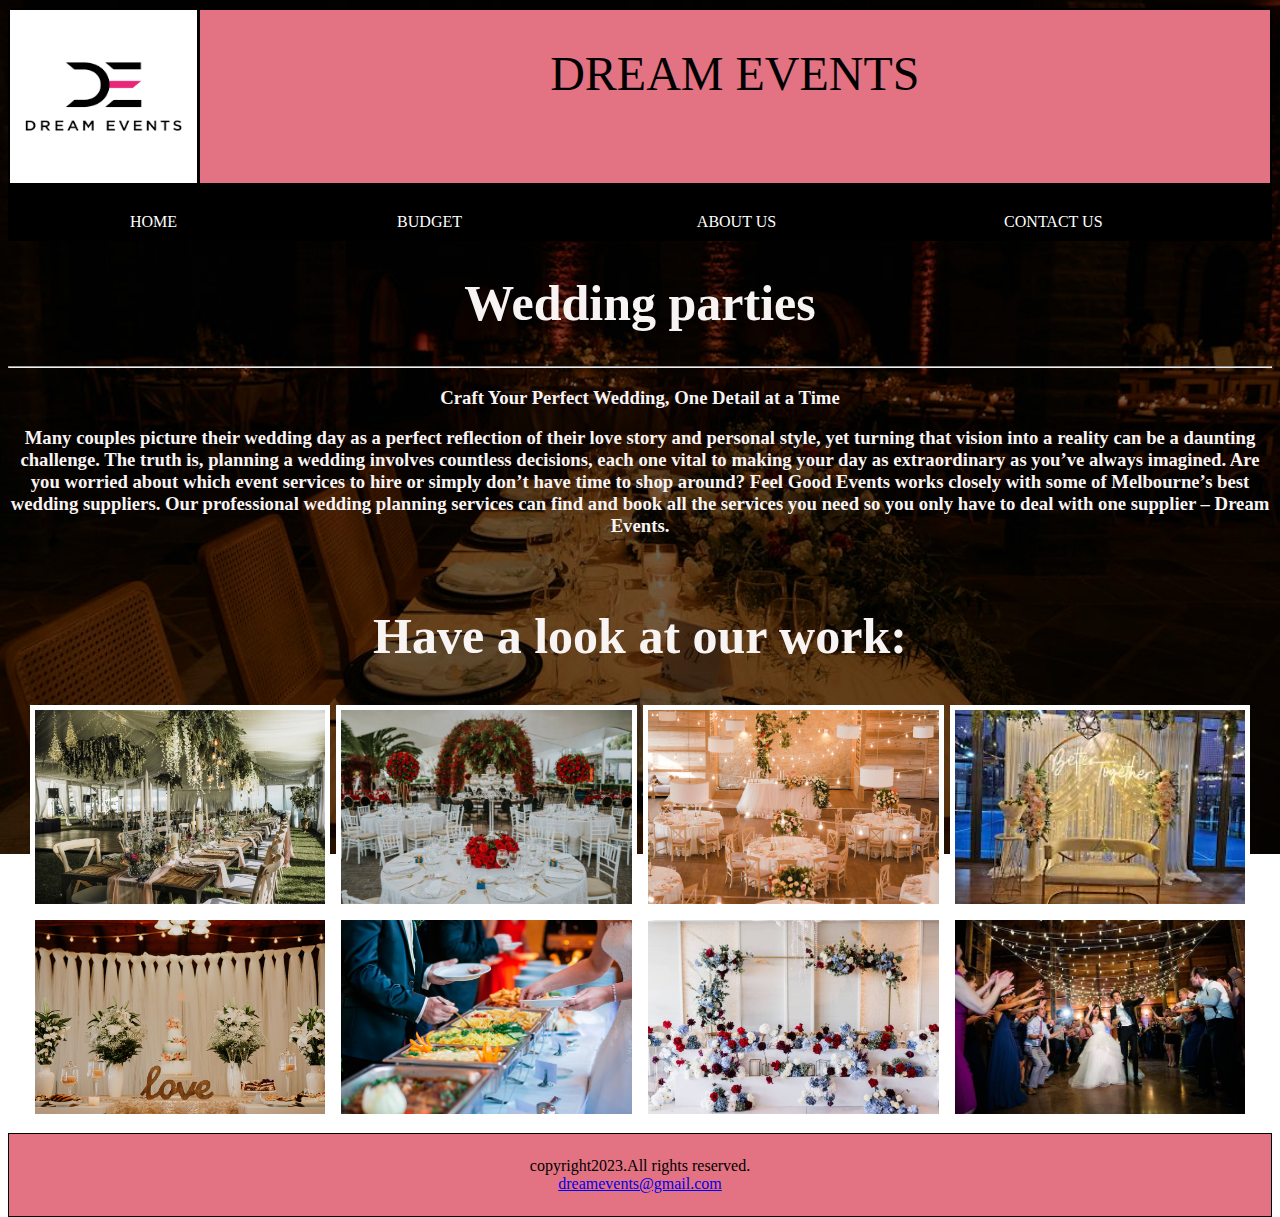
<file: wed.html>
<html>
<head>
<title>
new1
</title>
<meta name="viewport" content="width=device-width, initial-scale=1;">
<style>
div.scrollmenu
 {
  background-color: black;
  overflow: auto;
  white-space: pre;
}

div.scrollmenu a 
{
  display: inline-block;
  color: white;
  text-align: center;
  padding: 10px;
  text-decoration: none;
}

div.scrollmenu a:hover 
{
  background-color: #e37383;
  color:black;
}

footer {
  text-align: center;
  padding: 7px;
  background-color: #E37383;
  color: Black;
  border:1px solid black;
  width:100%;
}
body {
  background-image: url('party.jpeg');
  background-repeat: no-repeat;
  background-attachment: fixed;
  background-size: 100%;
}
* {
  box-sizing: border-box;
}


/* Center website */
.main {
  max-width: 100%;
  margin: auto;
}

h1 {
  font-size: 50px;
  word-break: break-all;
  color: #f9f4f4;
}

h3{
    color:#f9f4f4;
    text-align: center;
}

.row {
  margin: 8px -16px;
}

/* Add padding BETWEEN each column */
.row,
.row > .column {
  padding: 3px;
}

/* Create four equal columns that floats next to each other */
.column {
  float: left;
  width: 25%;
}

/* Clear floats after rows */ 
.row:after {
  content: "";
  display: table;
  clear: both;
}

/* Content */
.content {
  background-color: white;
  padding: 5px;
  transition: transform 0.2s; /* Animation */
}
.content:hover
{
  opacity: 0.9;
  transform: scale(1.2); /* (120% zoom - Note: if the zoom is too large, it will go outside of the viewport) */
}

/* Responsive layout - makes a two column-layout instead of four columns */
@media screen and (max-width: 900px) {
  .column {
    width: 50%;
  }
}

/* Responsive layout - makes the two columns stack on top of each other instead of next to each other */
@media screen and (max-width: 600px) {
  .column {
    width: 100%;
  }

  .animated-text {
    animation: fadeIn 5s;
  }
  @keyframes fadeIn {
    from { opacity: 0; }
    to { opacity: 1; }
  }

</style>
 
</head>
<body>

  <div style=";height:100%;width:100%; margin:auto;">
		         
				 
    <div style="border:2px solid black;background-color:#E37383;height:20%;width:85%;float:right;">
    <br><br><center><font face= "Luminari" size=10px> DREAM EVENTS  </font> </CENTER>
    
         </div>
     
       <div style="border:2px solid black;background-color:black;height:20%;width:25%;">
				 <img src="de.png" width=60% height=100%>
     </div>
  
				  
<div class="scrollmenu"> 
<a class="active" href="index.html">                            HOME                         </a><a href="budget.html">                         BUDGET                         </a><a href="aboutus.html">                             ABOUT US                           </a><a href="contact.html">                         CONTACT US                          </a>
</div>				  
			

<!-- MAIN (Center website) -->
<div class="main" style ="width:100%;">

<center><h1 class="animated-text">Wedding parties</h1></center>
<hr>
<h3>Craft Your Perfect Wedding, One Detail at a Time</h3>
<h3><p>Many couples picture their wedding day as a perfect reflection of their love story and personal style, yet turning that vision into a reality can be a daunting challenge. The truth is, planning a wedding involves countless decisions, each one vital to making your day as extraordinary as you’ve always imagined.
Are you worried about which event services to hire or simply don’t have time to shop around? Feel Good Events works closely with some of Melbourne’s best wedding suppliers. Our professional wedding planning services can find and book all the services you need so you only have to deal with one supplier – Dream Events.
</p></h3></div><br>

<center><h1>Have a look at our work: </h1>    </center>
<!-- Portfolio Gallery Grid -->
<center><div style="width:95%;">
<div class="row">
  <div class="column">
    <div class="content">
      <img src="ww2.jpg"  style="width:100%">
      
     
    </div>
  </div>
  <div class="column">
    <div class="content">
      <img src="w5.jpg"  style="width:100%">
      
    
    </div>
  </div>
  <div class="column">
    <div class="content">
      <img src="ww1.jpeg" style="width:100%">
      
 
    </div>
  </div>
  <div class="column">
    <div class="content">
      <img src="ww3.jpeg"  style="width:100%">
      
     
    </div>
  </div>
  <div class="column">
    <div class="content">
      <img src="ww4.jpeg"  style="width:100%">
     
    </div>
  </div>
  <div class="column">
    <div class="content">
      <img src="ww5.jpg"  style="width:100%">
      
     
    </div>
  </div>
  <div class="column">
    <div class="content">
      <img src="ww6.jpg"  style="width:100%">
      
      
    </div>
  </div>
  <div class="column">
    <div class="content">
      <img src="ww7.jpeg" style="width:100%">
      
     
    </div>
  </div>
</div></div></center>
<footer>
  <p>copyright2023.All rights reserved.<br>
  <a href="#">dreamevents@gmail.com</a></p>
</footer>
</div>

</body>

</html>
</file>
<file: style.css>
*

  .contact-box
  {
    background-color: #efefef;
	font-family: sans-serif;
	}
	.contact-box
	{
	width: 550px;
	height:570px;
	background-color: #fff;
	box-shadow: 0 0 20px #999;
	
	left: 50%;
	
	transform: translate(-50%,-70%);
	position: relative;
	padding-bottom: 5px;
	border-radius: 20px;
	}
	form
	{
	margin: 35px;
	}
	.input-field
	{
	width: 400px;
	height: 50px;
	margin top: 20px;
	padding-left: 10px;
	padding-right: 10px;
	border: 1px solid #777;
	border-radius: 11px;
	outline: none;
	}
	.textarea-field
	{
		height: 150px;
		padding-top: 10px;
	}
	.button {
  border: none;
  color: white;
  padding: 10px 25px;
  text-align: center;
  text-decoration: none;
  display: inline-block;
  font-size: 15px;
  margin: 8px 2px;
  cursor: pointer;
   background-color:black;
    border-radius:4px;
    
}
</file>
